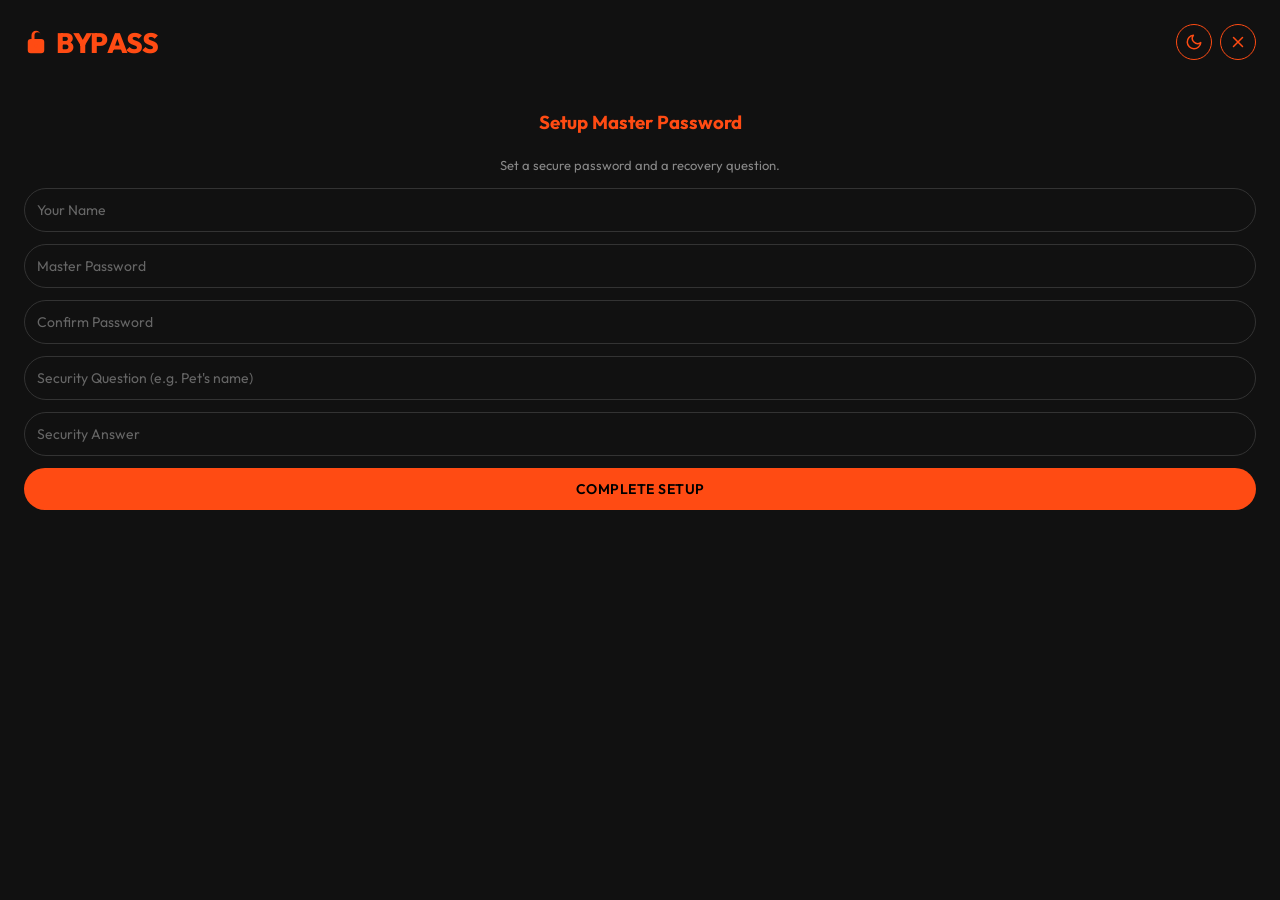
<file: public/popup.html>
<!DOCTYPE html>
<html><head><meta charset="utf-8"><title>BYPass</title>
<link rel="stylesheet" href="style.css"></head>
<body>
<div class="app-container">
<div style="display: flex; justify-content: space-between; align-items: center; margin-bottom: 20px;">
  <h2 style="margin: 0; display: flex; align-items: center; gap: 8px;">
    <svg width="24" height="24" viewBox="0 0 512 512" fill="#ff4b13">
      <path d="M368 192h-16v-80a96 96 0 1 0-192 0v80h-16a64 64 0 0 0-64 64v176a64 64 0 0 0 64 64h224a64 64 0 0 0 64-64V256a64 64 0 0 0-64-64zm-144 0v-80a64 64 0 1 1 128 0v80z"/>
      <path d="M256 368a32 32 0 1 1 32-32 32.036 32.036 0 0 1-32 32z"/>
    </svg>
    BYPASS
  </h2>
  <div style="display: flex; gap: 8px;">
    <div id="theme-toggle" class="theme-btn" title="Toggle Theme">
      <!-- Sun Icon (hidden by default) -->
      <svg id="icon-sun" style="display: none;" width="18" height="18" viewBox="0 0 24 24" fill="none" stroke="currentColor" stroke-width="2" stroke-linecap="round" stroke-linejoin="round"><circle cx="12" cy="12" r="5"></circle><line x1="12" y1="1" x2="12" y2="3"></line><line x1="12" y1="21" x2="12" y2="23"></line><line x1="4.22" y1="4.22" x2="5.64" y2="5.64"></line><line x1="18.36" y1="18.36" x2="19.78" y2="19.78"></line><line x1="1" y1="12" x2="3" y2="12"></line><line x1="21" y1="12" x2="23" y2="12"></line><line x1="4.22" y1="19.78" x2="5.64" y2="18.36"></line><line x1="18.36" y1="5.64" x2="19.78" y2="4.22"></line></svg>
      <!-- Moon Icon -->
      <svg id="icon-moon" width="18" height="18" viewBox="0 0 24 24" fill="none" stroke="currentColor" stroke-width="2" stroke-linecap="round" stroke-linejoin="round"><path d="M21 12.79A9 9 0 1 1 11.21 3 7 7 0 0 0 21 12.79z"></path></svg>
    </div>
    <div id="close-vault" class="theme-btn" title="Close" style="color: #ff4b13;">
      <svg width="18" height="18" viewBox="0 0 24 24" fill="none" stroke="currentColor" stroke-width="2" stroke-linecap="round" stroke-linejoin="round"><line x1="18" y1="6" x2="6" y2="18"></line><line x1="6" y1="6" x2="18" y2="18"></line></svg>
    </div>
  </div>
</div>

<div id="setup-section" class="login-wrapper" style="display: none;">
  <h3 style="color: #ff4b13; margin-top: 0; margin-bottom: 10px;">Setup Master Password</h3>
  <p style="font-size: 13px; color: #888; margin-bottom: 15px; text-align: center;">Set a secure password and a recovery question.</p>
  <input id="setup-name" type="text" placeholder="Your Name">
  <input id="setup-master" type="password" placeholder="Master Password">
  <input id="setup-master-confirm" type="password" placeholder="Confirm Password">
  <input id="setup-question" type="text" placeholder="Security Question (e.g. Pet's name)">
  <input id="setup-answer" type="text" placeholder="Security Answer">
  <button id="setup-btn" class="primary">Complete Setup</button>
  <p id="setup-error" class="error" style="display: none;"></p>
</div>

<div id="unlock-section" class="login-wrapper" style="display: none;">
  <div class="avatar-circle">
    <svg width="40" height="40" viewBox="0 0 24 24" fill="none" stroke="currentColor" stroke-width="2" stroke-linecap="round" stroke-linejoin="round"><path d="M20 21v-2a4 4 0 0 0-4-4H8a4 4 0 0 0-4 4v2"></path><circle cx="12" cy="7" r="4"></circle></svg>
  </div>
  <h3 id="display-name" class="login-name">BYPASS VAULT</h3>
  <input id="master" type="password" placeholder="Master Password">
  <button id="unlock" class="primary">Unlock</button>
  <p id="error-msg" class="error">Invalid master password.</p>
  
  <div style="text-align: center; margin-top: 15px;">
    <a href="#" id="forgot-link" style="color: #888; text-decoration: underline; font-size: 13px; margin-bottom: 15px; display: block;">Forgot Password?</a>
    <a href="#" id="how-to-use-link" style="color: #ff4b13; text-decoration: none; font-size: 14px; font-weight: 600; display: inline-flex; align-items: center; gap: 4px;">
      How to use 
      <svg width="14" height="14" viewBox="0 0 24 24" fill="none" stroke="currentColor" stroke-width="2" stroke-linecap="round" stroke-linejoin="round"><path d="M5 12h14"></path><path d="M12 5l7 7-7 7"></path></svg>
    </a>
  </div>
</div>

<div id="forgot-section" class="login-wrapper" style="display: none;">
  <h3 style="color: #ff4b13; margin-top: 0; margin-bottom: 15px;">Recover Vault</h3>
  <p id="forgot-question-text" style="font-size: 14px; margin-bottom: 15px; text-align: center; color: #fff;">Security Question?</p>
  <input id="forgot-answer" type="text" placeholder="Your Answer">
  <button id="forgot-verify-btn" class="primary">Verify Answer</button>
  
  <div id="reset-pw-group" style="display: none; width: 100%; margin-top: 10px;">
    <input id="reset-master" type="password" placeholder="New Master Password">
    <input id="reset-master-confirm" type="password" placeholder="Confirm Password">
    <button id="reset-btn" class="primary">Save New Password</button>
  </div>
  
  <p id="forgot-error" class="error" style="display: none;"></p>
  <button id="back-to-login-from-forgot" style="margin-top: 10px;">Back to Login</button>
</div>

<div id="how-to-use-section" style="display: none; text-align: left;">
  <h3 style="color: #ff4b13; margin-top: 0; margin-bottom: 15px;">How to Use & Install</h3>
  <div style="font-size: 13px; line-height: 1.5; color: #ccc; max-height: 350px; overflow-y: auto; padding-right: 10px; margin-bottom: 15px;">
    <h4 style="color: #fff; margin: 0 0 5px 0;">1. Install as Extension</h4>
    <p style="margin: 0 0 10px 0;">Export this project as a ZIP (from the top-right menu), extract it, and open <b>chrome://extensions</b> in your browser. Enable <b>Developer mode</b> and click <b>Load unpacked</b> to select the folder.</p>

    <h4 style="color: #fff; margin: 0 0 5px 0;">2. Initial Setup</h4>
    <p style="margin: 0 0 10px 0;">Set your Name, Master Password, and a Security Question. This is stored securely offline in your browser. If you forget your Master Password, click "Forgot Password?" to use the recovery question.</p>

    <h4 style="color: #fff; margin: 0 0 5px 0;">3. Manage Vault (Import/Export)</h4>
    <p style="margin: 0 0 10px 0;">Click <b>New Password +</b> to add an account. Click the lock icon next to an item to copy its password. Use the <b>Import</b> and <b>Export</b> buttons near the search bar to backup or restore your vault from a JSON or CSV file.</p>

    <h4 style="color: #fff; margin: 0 0 5px 0;">4. Password Generator (Gen)</h4>
    <p style="margin: 0 0 10px 0;">Clicking <b>Gen</b> generates a 16-character cryptographic string using a pool of uppercase, lowercase, numbers, and special symbols, making it virtually unguessable.</p>
  </div>
  <button id="back-to-login" class="primary" style="margin-top: 10px; width: 100%;">Back to Login</button>
</div>

<div id="vault-section">
  <button id="toggle-add" class="primary" style="margin-bottom: 12px;">New Password +</button>
  
  <div id="add-form" style="display: none; background: rgba(255,255,255,0.05); padding: 12px; border-radius: 8px; margin-bottom: 12px; border: 1px solid rgba(255,255,255,0.1);">
    <input id="name" placeholder="Account Name (e.g. Google)">
    <input id="user" placeholder="Username / Email">
    <div class="row">
      <input id="pass" placeholder="Password">
      <button id="gen">Gen</button>
    </div>
    <button id="save" class="primary">Save to Vault</button>
  </div>

  <hr style="margin-top: 0; border: none; border-bottom: 1px solid #333; margin-bottom: 12px;">
  <div class="row">
    <input id="search" placeholder="Search Vault..." style="margin-bottom: 0;">
    <button id="import-btn" style="width: auto; padding: 0 12px; margin-bottom: 0;" title="Import Vault (JSON/CSV)">
      <svg width="16" height="16" viewBox="0 0 24 24" fill="none" stroke="currentColor" stroke-width="2" stroke-linecap="round" stroke-linejoin="round" style="vertical-align: middle;"><path d="M21 15v4a2 2 0 0 1-2 2H5a2 2 0 0 1-2-2v-4"></path><polyline points="17 8 12 3 7 8"></polyline><line x1="12" y1="3" x2="12" y2="15"></line></svg>
    </button>
    <button id="export-btn" style="width: auto; padding: 0 12px; margin-bottom: 0;" title="Export Vault (JSON)">
      <svg width="16" height="16" viewBox="0 0 24 24" fill="none" stroke="currentColor" stroke-width="2" stroke-linecap="round" stroke-linejoin="round" style="vertical-align: middle;"><path d="M21 15v4a2 2 0 0 1-2 2H5a2 2 0 0 1-2-2v-4"></path><polyline points="7 10 12 15 17 10"></polyline><line x1="12" y1="15" x2="12" y2="3"></line></svg>
    </button>
  </div>
  <input type="file" id="import-file" accept=".json,.csv" style="display: none;">
  <ul id="list" style="margin-top: 12px;"></ul>
  <div id="dev-credit" style="display: none; text-align: center; margin-top: 20px; font-size: 13px; color: #888;">
    Developed by <a href="https://github.com/BipinDev404/" target="_blank" style="color: #ff4b13; text-decoration: none; font-weight: bold;">Bipin Yadav</a>
  </div>
</div>
</div>

<!-- Custom Modal Overlay -->
<div id="custom-modal-overlay" style="display: none; position: fixed; top: 0; left: 0; width: 100%; height: 100%; background: rgba(0, 0, 0, 0.7); z-index: 9999; justify-content: center; align-items: center;">
  <div id="custom-modal" style="background: #111; border: 1px solid #333; padding: 20px; border-radius: 12px; width: 85%; max-width: 300px; text-align: center; box-shadow: 0 10px 30px rgba(0,0,0,0.5);">
    <h3 id="custom-modal-title" style="margin-top: 0; margin-bottom: 12px; color: #ff4b13; font-size: 16px;">Alert</h3>
    <p id="custom-modal-message" style="font-size: 13px; margin-bottom: 16px; color: #ccc; word-wrap: break-word;"></p>
    <input id="custom-modal-input" type="password" placeholder="Master Password" style="display: none; margin-bottom: 16px; width: 100%;">
    <div style="display: flex; gap: 8px; justify-content: center;">
      <button id="custom-modal-cancel" style="display: none; background: #222; margin: 0; flex: 1;">Cancel</button>
      <button id="custom-modal-ok" class="primary" style="margin: 0; flex: 1;">OK</button>
    </div>
  </div>
</div>

<script src="popup.js"></script>
</body></html>
</file>
<file: public/style.css>
@import url('https://fonts.googleapis.com/css2?family=Outfit:wght@400;600;800&display=swap');

/* --- CUSTOM SCROLLBAR (SLIDER) --- */
::-webkit-scrollbar {
  width: 5px;
}
::-webkit-scrollbar-track {
  background: rgba(0, 0, 0, 0.1); 
  border-radius: 10px;
}
::-webkit-scrollbar-thumb {
  background: #ff4b13;
  
  border-radius: 5px;
}
::-webkit-scrollbar-thumb:hover {
  background: #ff4b13; 
}
body.light-theme ::-webkit-scrollbar-track {
  background: rgba(0, 0, 0, 0.05);
}
body.light-theme ::-webkit-scrollbar-thumb {
  background: #ccc;
}
body.light-theme ::-webkit-scrollbar-thumb:hover {
  background: #ff4b13;
}

body {
  font-family: 'Outfit', -apple-system, sans-serif;
  margin: 0;
  padding: 0;
  background: #000000;
  color: #ffffff;
  transition: background 0.3s ease, color 0.3s ease;
  overflow-y: auto;
  overflow-x: hidden;
}

.app-container {
  width: 100%;
  min-height: 100vh;
  background: #111111;
  padding: 24px;
  box-sizing: border-box;
  margin: 0;
  border: none;
}

body.light-theme .app-container {
  background: #ffffff;
  border-color: #eee;
  box-shadow: 0 10px 30px rgba(0, 0, 0, 0.1);
}

h2 { 
  text-align: left; 
  margin-top: 0; 
  color: #ff4b13; 
  font-weight: 800; 
  font-size: 28px;
  text-transform: uppercase;
  letter-spacing: -0.5px;
}

input, button {
  box-sizing: border-box;
  width: 100%;
  margin-bottom: 12px;
  padding: 12px;
  border-radius: 999px;
  font-size: 14px;
  border: 1px solid #333;
  background: #111;
  color: #fff;
  font-family: 'Outfit', sans-serif;
  outline: none;
  transition: all 0.2s;
}

input::placeholder { color: #666; }
input:focus { border-color: #ff4b13; box-shadow: 0 0 0 2px rgba(255, 75, 19, 0.2); }

button {
  background: #222; 
  font-weight: 600; 
  cursor: pointer; 
  text-transform: uppercase;
  letter-spacing: 0.5px;
}
button:hover { background: #333; }

button.primary { 
  background: #ff4b13; 
  color: #000; 
  border: none; 
}
button.primary:hover { background: #e03b0c; }

.row { display: flex; gap: 8px; }
.row button { width: 35%; }

#vault-section, #error-msg { display: none; }
.error { 
  color: #ff4b13; 
  background: rgba(255, 75, 19, 0.1); 
  border: 1px solid #ff4b13; 
  padding: 10px; 
  border-radius: 4px; 
  font-size: 0.85em; 
  text-align: center; 
  margin-top: 0; 
}

hr { border: 0; height: 1px; background: #333; margin: 20px 0; }

ul { list-style: none; padding: 0; margin: 0; }

li {
  background: #111;
  padding: 15px;
  border-radius: 4px;
  margin-bottom: 10px;
  display: flex;
  flex-direction: column;
  border: 1px solid #333;
}

.li-header { display: flex; justify-content: space-between; align-items: baseline; }
.li-name { font-weight: 800; font-size: 1.1em; color: #fff; }
.li-user { font-size: 0.9em; color: #888; margin-top: 4px; }

.actions { display: grid; grid-template-columns: 1fr 1fr; gap: 8px; margin-top: 12px; }
.actions button { margin: 0; padding: 8px; font-size: 0.8em; background: #222; border: 1px solid #333; }
.actions button:hover { background: #333; }

.btn-del { color: #ff4b13; }
.btn-del:hover { background: rgba(255, 75, 19, 0.1) !important; border-color: #ff4b13 !important; }

/* Theme Toggle Button */
.theme-btn {
  cursor: pointer;
  padding: 8px;
  border-radius: 50%;
  background: transparent;
  color: #ff4b13;
  display: flex;
  align-items: center;
  justify-content: center;
  transition: all 0.3s ease;
  border: 1px solid #ff4b13;
}
.theme-btn:hover { background: rgba(255, 75, 19, 0.1); transform: rotate(15deg); }

/* --- LIGHT THEME STYLES --- */
body.light-theme {
  background: #f4f4f4;
  color: #000000;
}
body.light-theme h2 { color: #ff4b13; }
body.light-theme #how-to-use-section ul { color: #444 !important; }
body.light-theme input, body.light-theme li {
  background: #ffffff;
  color: #000;
  border: 1px solid #ddd;
}
body.light-theme input::placeholder { color: #999; }
body.light-theme input:focus { border-color: #ff4b13; }
body.light-theme button { background: #eee; color: #000; border: 1px solid #ddd; }
body.light-theme button:hover, body.light-theme .actions button:hover { background: #e0e0e0; }
body.light-theme button.primary { background: #ff4b13; color: #fff; border: none; }
body.light-theme button.primary:hover { background: #e03b0c; }
body.light-theme hr { background: #ddd; }
body.light-theme .li-name { color: #000; }
body.light-theme .li-user { color: #666; }
body.light-theme .btn-del { color: #ff4b13; }
body.light-theme .btn-del:hover { background: rgba(255, 75, 19, 0.1) !important; border-color: #ff4b13 !important; }

/* --- LOGIN UI --- */
.login-wrapper {
  display: flex;
  flex-direction: column;
  align-items: center;
  margin-top: 50px;
}
.avatar-circle {
  width: 80px;
  height: 80px;
  border-radius: 50%;
  background: #ff4b13;
  color: #111;
  display: flex;
  align-items: center;
  justify-content: center;
  margin-bottom: 15px;
  border: 4px solid #111;
  box-shadow: 0 0 0 2px #ff4b13;
}
body.light-theme .avatar-circle {
  color: #fff;
  border-color: #f4f4f4;
}
.login-name {
  margin: 0 0 25px 0;
  font-weight: 800;
  font-size: 18px;
  letter-spacing: 1px;
  text-transform: uppercase;
}

@keyframes slideDown {
  from { opacity: 0; transform: translateY(-10px); }
  to { opacity: 1; transform: translateY(0); }
}

.inline-pass-anim {
  animation: slideDown 0.3s cubic-bezier(0.16, 1, 0.3, 1) forwards;
}
</file>
